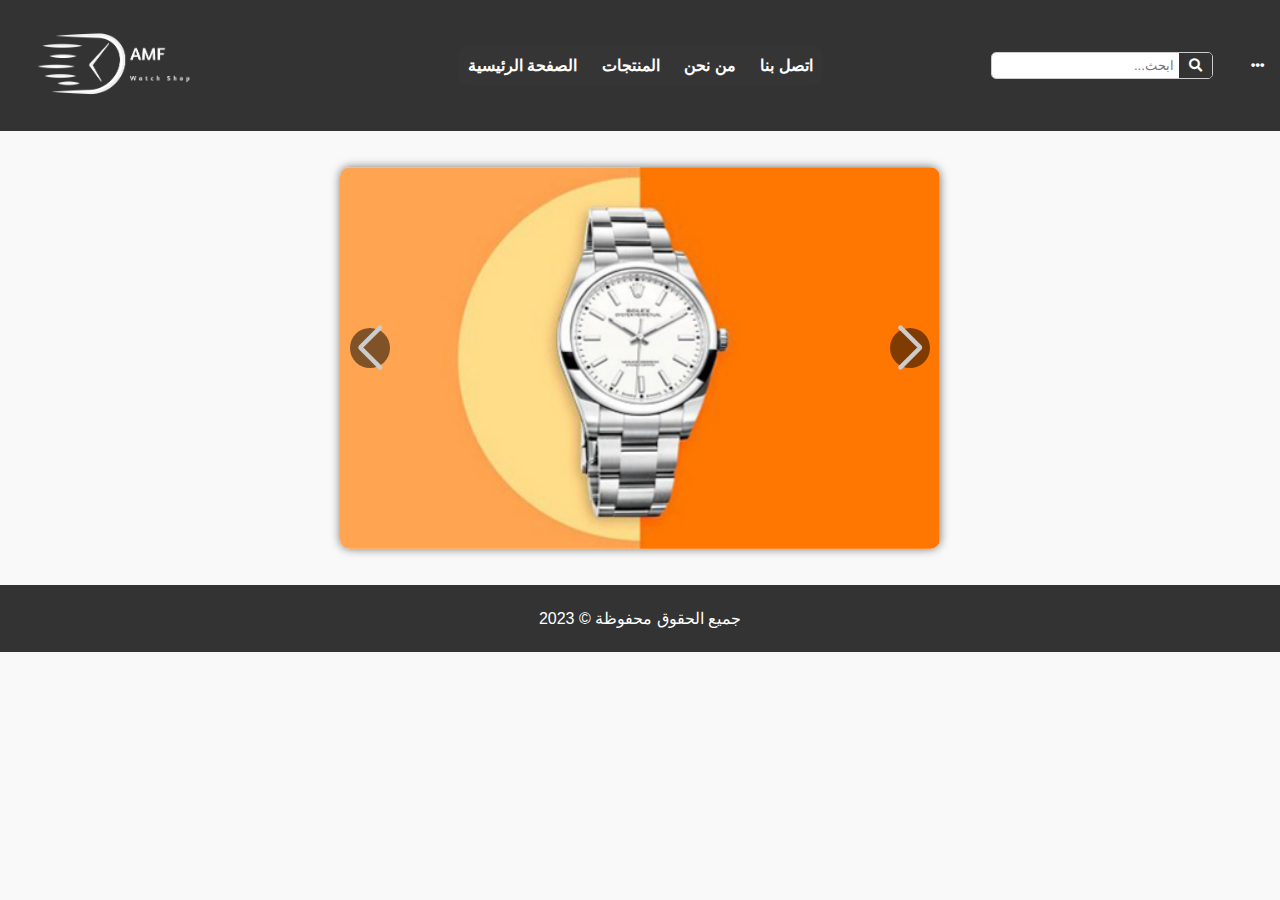
<file: MoumenProject/index.html>
<!DOCTYPE html>
<html lang="en">

<head>
  <meta charset="UTF-8">
  <meta name="viewport" content="width=device-width, initial-scale=1.0">
  <title>الرئيسية</title>
  <link rel="stylesheet" href="https://unpkg.com/swiper/swiper-bundle.min.css" />
  <link rel="stylesheet" href="css/stylesSlideshow.css">
  <link rel="stylesheet" href="css/styles.css">
  <link rel="stylesheet" href="https://cdnjs.cloudflare.com/ajax/libs/font-awesome/5.15.4/css/all.min.css">
</head>
<body>
  <header class="header">
    <div class="logo">
      <a href="#"><img src="images/logoW.png" alt="شعار الموقع" width="200" height="auto"></a>
    </div>
    <nav class="menu">
      <ul>
        <li><a href="#">الصفحة الرئيسية</a></li>
        <li><a href="products.html">المنتجات</a></li>
        <li><a href="aboutUs.html">من نحن</a></li>
        <li><a href="callUs.html">اتصل بنا</a></li>
      </ul>
    </nav>

    <div class="search-box">
        <input type="text" id="searchInput" placeholder="ابحث..." dir="rtl" />
        <button class="search-button" id="searchButton"><i class="fas fa-search"></i></button>
    </div>&ThinSpace;&ThinSpace;&ThinSpace;&ThinSpace;&ThinSpace;&ThinSpace;&ThinSpace;&ThinSpace;&ThinSpace;&ThinSpace;

    <div class="social-icons">
      <button id="socialButton"><i class="fas fa-ellipsis-h"></i></button>
      <div class="popup" id="popup">
        <a href="https://www.facebook.com/zuck/?locale=ar_AR" target="_blank"><i class="fab fa-facebook-f"></i></a>
        <a href="https://twitter.com/elonmusk?ref_src=twsrc%5Egoogle%7Ctwcamp%5Eserp%7Ctwgr%5Eauthor" target="_blank"><i class="fab fa-twitter"></i></a>
        <a href="https://www.instagram.com/cristiano/?hl=ar" target="_blank"><i class="fab fa-instagram"></i></a>
      </div>
    </div>
    </header>

  <!-- <br> -->
<br><br>
  <div class="slideshow-container">
    <div class="swiper-wrapper">
      <div class="swiper-slide">
        <a href="https://www.gq-magazine.co.uk/article/what-is-an-automatic-watch" target="_blank"><img src="images/image1.jpg" alt="Image 1"></a>
      </div>
      <div class="swiper-slide">
        <a href="https://www.gearpatrol.com/watches/a2242/bamford-watch-department/" target="_blank"><img src="images/image2.jpg" alt="Image 2"></a>
      </div>
      <div class="swiper-slide">
        <a href="https://www.rolex.com/ar/watches/submariner/all-models" target="_blank"><img src="images/image3.jpg" alt="Image 3"></a>
      </div>
    </div>
    
    <div class="swiper-button-prev"></div>
    <div class="swiper-button-next"></div>
  </div><br><br>
  <footer>
    <div class="footer-content">
      <p>2023 &copy; جميع الحقوق محفوظة</p>
    </div>
  </footer>

  <script src="https://unpkg.com/swiper/swiper-bundle.min.js"></script>
  <script src="Javascript/productScripts.js"></script>
  <script src="Javascript/script.js"></script>
</body>
</html>
</file>
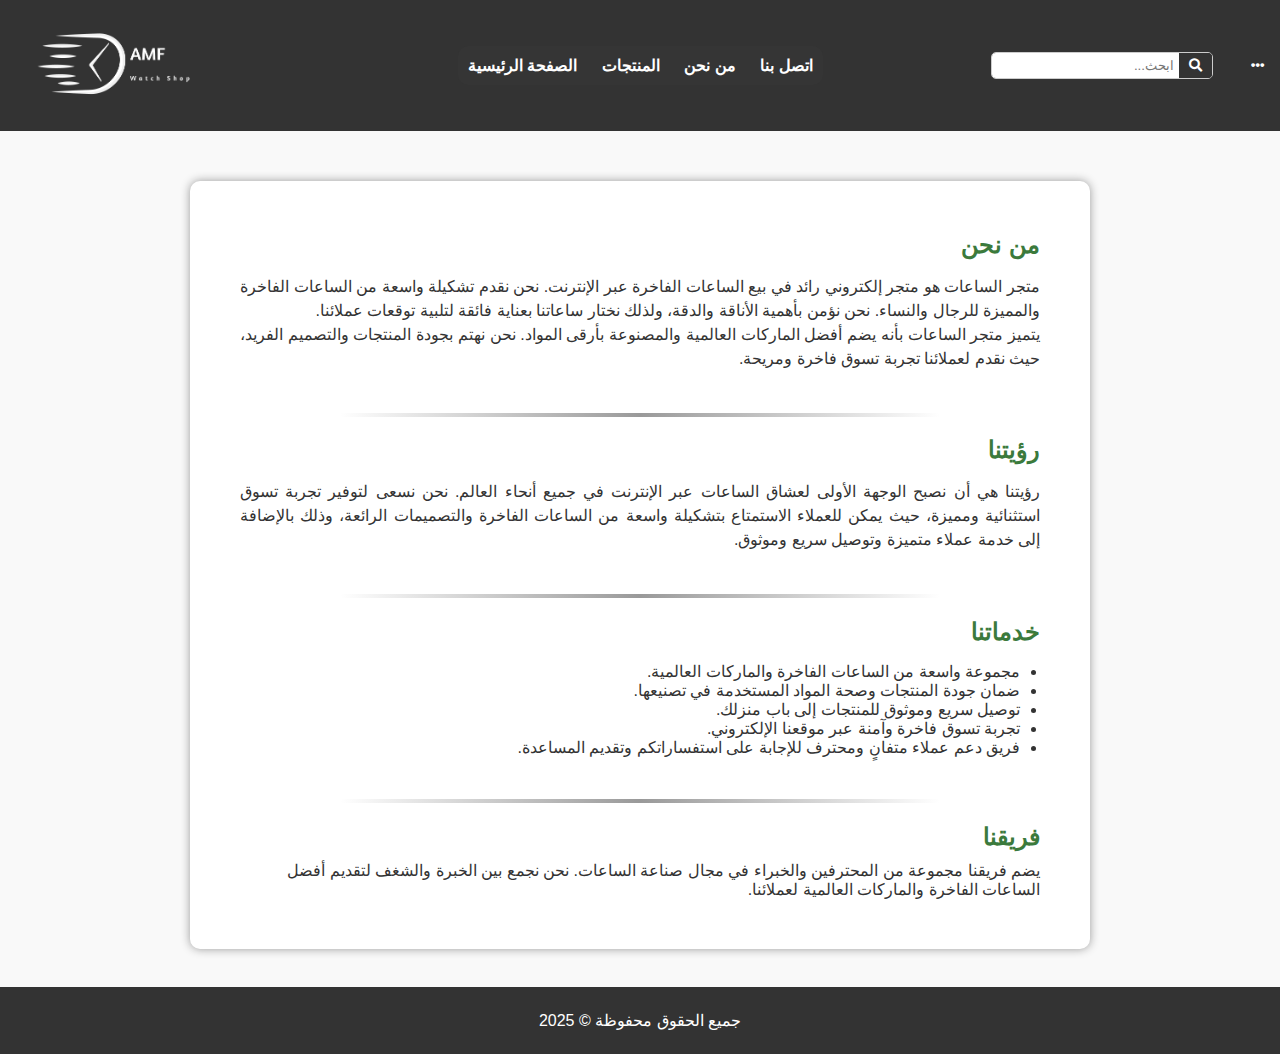
<file: MoumenProject/aboutUs.html>
<!DOCTYPE html>
<html lang="ar">
<head>
  <meta charset="UTF-8">
  <title>معلومات عنا</title>
  <link rel="stylesheet" href="css/aboutUs.css">
  <link rel="stylesheet" href="css/styles.css">
  <link rel="stylesheet" href="https://cdnjs.cloudflare.com/ajax/libs/font-awesome/5.15.4/css/all.min.css">
</head>
<body>
    <header class="header">
        <div class="logo">
          <a href="index.html"><img src="images/logoW.png" alt="شعار الموقع" width="200" height="auto"></a>
        </div>
        <nav class="menu">
          <ul>
            <li><a href="index.html">الصفحة الرئيسية</a></li>
            <li><a href="products.html">المنتجات</a></li>
            <li><a href="#">من نحن</a></li>
            <li><a href="callUs.html">اتصل بنا</a></li>
          </ul>
        </nav>
    
        <div class="search-box">
            <input type="text" id="searchInput" placeholder="ابحث..." dir="rtl" />
            <button class="search-button" id="searchButton"><i class="fas fa-search"></i></button>
        </div>&ThinSpace;&ThinSpace;&ThinSpace;&ThinSpace;&ThinSpace;&ThinSpace;&ThinSpace;&ThinSpace;&ThinSpace;&ThinSpace;
    
        <div class="social-icons">
          <button id="socialButton"><i class="fas fa-ellipsis-h"></i></button>
          <div class="popup" id="popup">
            <a href="https://www.facebook.com/zuck/?locale=ar_AR" target="_blank"><i class="fab fa-facebook-f"></i></a>
            <a href="https://twitter.com/elonmusk?ref_src=twsrc%5Egoogle%7Ctwcamp%5Eserp%7Ctwgr%5Eauthor" target="_blank"><i class="fab fa-twitter"></i></a>
            <a href="https://www.instagram.com/cristiano/?hl=ar" target="_blank"><i class="fab fa-instagram"></i></a>
          </div>
        </div>
        </header>




  <main>
    <section>
      <h2>من نحن</h2>
      <p class="pp">
        متجر الساعات هو متجر إلكتروني رائد في بيع الساعات الفاخرة عبر الإنترنت. نحن نقدم تشكيلة واسعة من الساعات الفاخرة والمميزة للرجال والنساء. نحن نؤمن بأهمية الأناقة والدقة، ولذلك نختار ساعاتنا بعناية فائقة لتلبية توقعات عملائنا.<br>
        يتميز متجر الساعات بأنه يضم أفضل الماركات العالمية والمصنوعة بأرقى المواد. نحن نهتم بجودة المنتجات والتصميم الفريد، حيث نقدم لعملائنا تجربة تسوق فاخرة ومريحة.
      </p>
    </section><br><hr>

    <section>
      <h2>رؤيتنا</h2>
      <p class="pp">
        رؤيتنا هي أن نصبح الوجهة الأولى لعشاق الساعات عبر الإنترنت في جميع أنحاء العالم. نحن نسعى لتوفير تجربة تسوق استثنائية ومميزة، حيث يمكن للعملاء الاستمتاع بتشكيلة واسعة من الساعات الفاخرة والتصميمات الرائعة، وذلك بالإضافة إلى خدمة عملاء متميزة وتوصيل سريع وموثوق.
      </p>
    </section><br><hr>

    <section>
      <h2>خدماتنا</h2>
      <ul>
        <li>مجموعة واسعة من الساعات الفاخرة والماركات العالمية.</li>
        <li>ضمان جودة المنتجات وصحة المواد المستخدمة في تصنيعها.</li>
        <li>توصيل سريع وموثوق للمنتجات إلى باب منزلك.</li>
        <li>تجربة تسوق فاخرة وآمنة عبر موقعنا الإلكتروني.</li>
        <li>فريق دعم عملاء متفانٍ ومحترف للإجابة على استفساراتكم وتقديم المساعدة.</li>
      </ul>
    </section><br><hr>

    <section>
        <h2>فريقنا</h2>
        <div class="team-member">
          <p>يضم فريقنا مجموعة من المحترفين والخبراء في مجال صناعة الساعات. نحن نجمع بين الخبرة والشغف لتقديم أفضل الساعات الفاخرة والماركات العالمية لعملائنا.</p>
        </div>
      </section>      
  </main><br>

  <footer>
    <div class="footer-content">
      <p>2025 &copy; جميع الحقوق محفوظة</p>
    </div>
  </footer>

  
  <script src="Javascript/script.js"></script>


</body>
</html>
</file>
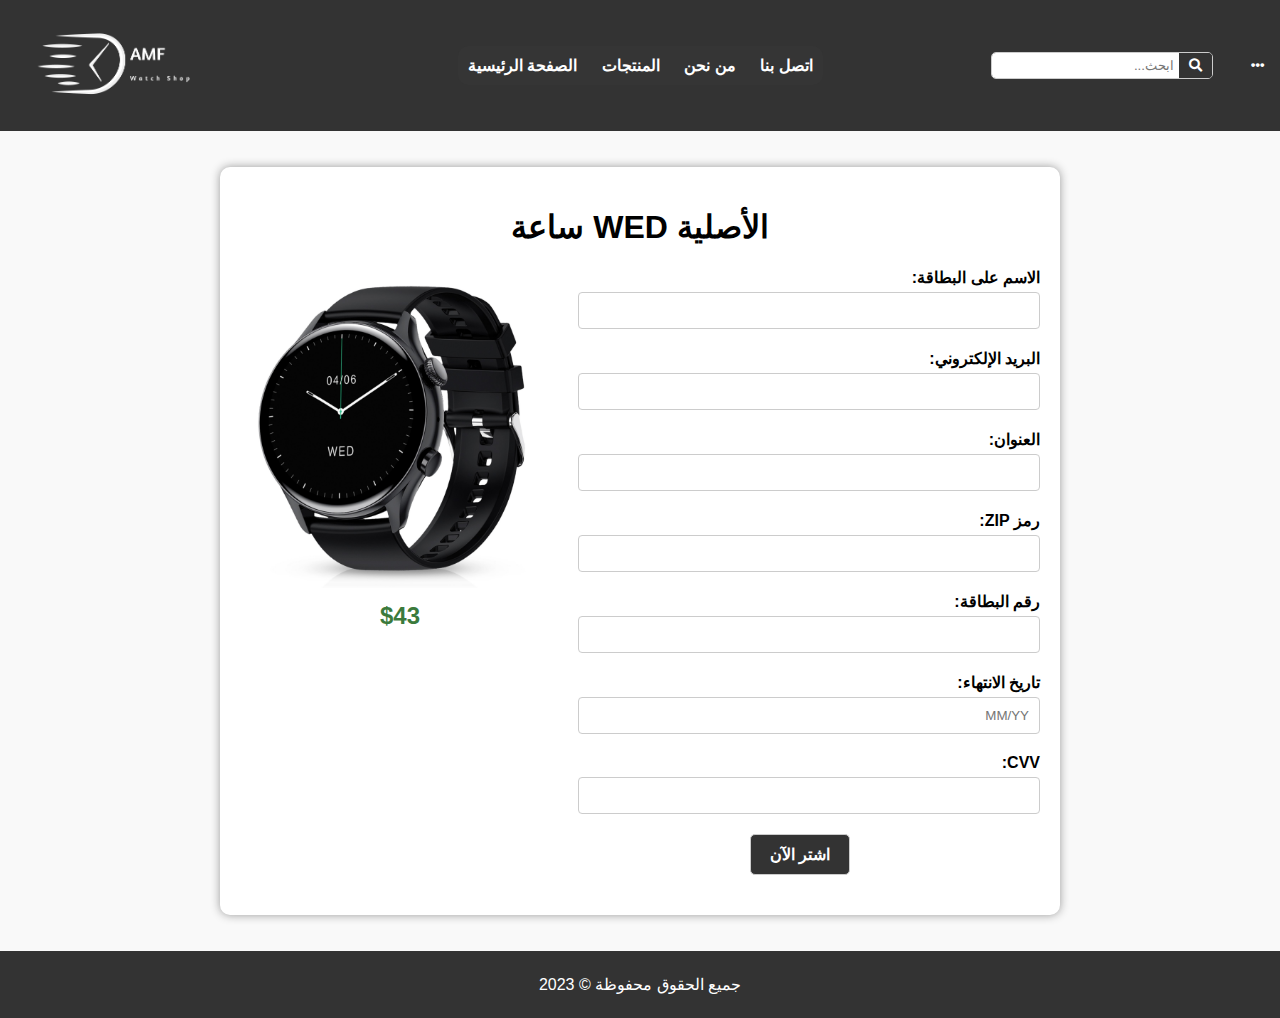
<file: MoumenProject/buying.html>
<!DOCTYPE html>
<html>
<head>
  <title>شرائ المنتج</title>
  <link rel="stylesheet" href="css/buying.css">
  <link rel="stylesheet" href="css/styles.css">
  <link rel="stylesheet" href="https://cdnjs.cloudflare.com/ajax/libs/font-awesome/5.15.4/css/all.min.css">

</head>
<body>
  <header class="header">
    <div class="logo">
      <a href="index.html"><img src="images/logoW.png" alt="شعار الموقع" width="200" height="auto"></a>
    </div>
    <nav class="menu">
      <ul>
        <li><a href="index.html">الصفحة الرئيسية</a></li>
        <li><a href="products.html">المنتجات</a></li>
        <li><a href="aboutUs.html">من نحن</a></li>
        <li><a href="callUs.html">اتصل بنا</a></li>
      </ul>
    </nav>

    <div class="search-box">
        <input type="text" id="searchInput" placeholder="ابحث..." dir="rtl" />
        <button class="search-button" id="searchButton"><i class="fas fa-search"></i></button>
    </div>&ThinSpace;&ThinSpace;&ThinSpace;&ThinSpace;&ThinSpace;&ThinSpace;&ThinSpace;&ThinSpace;&ThinSpace;&ThinSpace;

    <div class="social-icons">
      <button id="socialButton"><i class="fas fa-ellipsis-h"></i></button>
      <div class="popup" id="popup">
        <a href="https://www.facebook.com/zuck/?locale=ar_AR" target="_blank"><i class="fab fa-facebook-f"></i></a>
        <a href="https://twitter.com/elonmusk?ref_src=twsrc%5Egoogle%7Ctwcamp%5Eserp%7Ctwgr%5Eauthor" target="_blank"><i class="fab fa-twitter"></i></a>
        <a href="https://www.instagram.com/cristiano/?hl=ar" target="_blank"><i class="fab fa-instagram"></i></a>
      </div>
    </div>
    </header>



    <br><br>
  <div class="container">
    <h1>ساعة WED الأصلية</h1>
    <div class="payment-form">
      <div class="product-info">
        <div class="product-image">
          <img src="images/product1.jpg" alt="صورة المنتج">
        </div>
        <h2 class="product-price">$43</h2>
      </div>
      <div class="form-fields">
        <div class="input-group">
          <label for="name">الاسم على البطاقة:</label>
          <input type="text" id="name" name="name" required>
        </div>
        <div class="input-group">
          <label for="email">البريد الإلكتروني:</label>
          <input type="email" id="email" name="email" required>
        </div>
        <div class="input-group">
          <label for="address">العنوان:</label>
          <input type="text" id="address" name="address" required>
        </div>
        <div class="input-group">
          <label for="zip">رمز ZIP:</label>
          <input type="text" id="zip" name="zip" required>
        </div>
        <div class="input-group">
          <label for="card-number">رقم البطاقة:</label>
          <input type="text" id="card-number" name="card-number" required>
        </div>
        <div class="input-group">
          <label for="expiry-date">تاريخ الانتهاء:</label>
          <input type="text" id="expiry-date" name="expiry-date" placeholder="MM/YY" required>
        </div>
        <div class="input-group">
          <label for="cvv">CVV:</label>
          <input type="number" id="cvv" name="cvv" required>
        </div>
        <div class="input-group">
          <input type="submit" value="اشتر الآن">
        </div>
      </div>
    </div>
  </div><br>
  <br>
  <footer>
    <div class="footer-content">
      <p>2023 &copy; جميع الحقوق محفوظة</p>
    </div>
  </footer>

  <script src="Javascript/buying.js"></script>
  <script src="Javascript/script.js"></script>
</body>
</html>
</file>
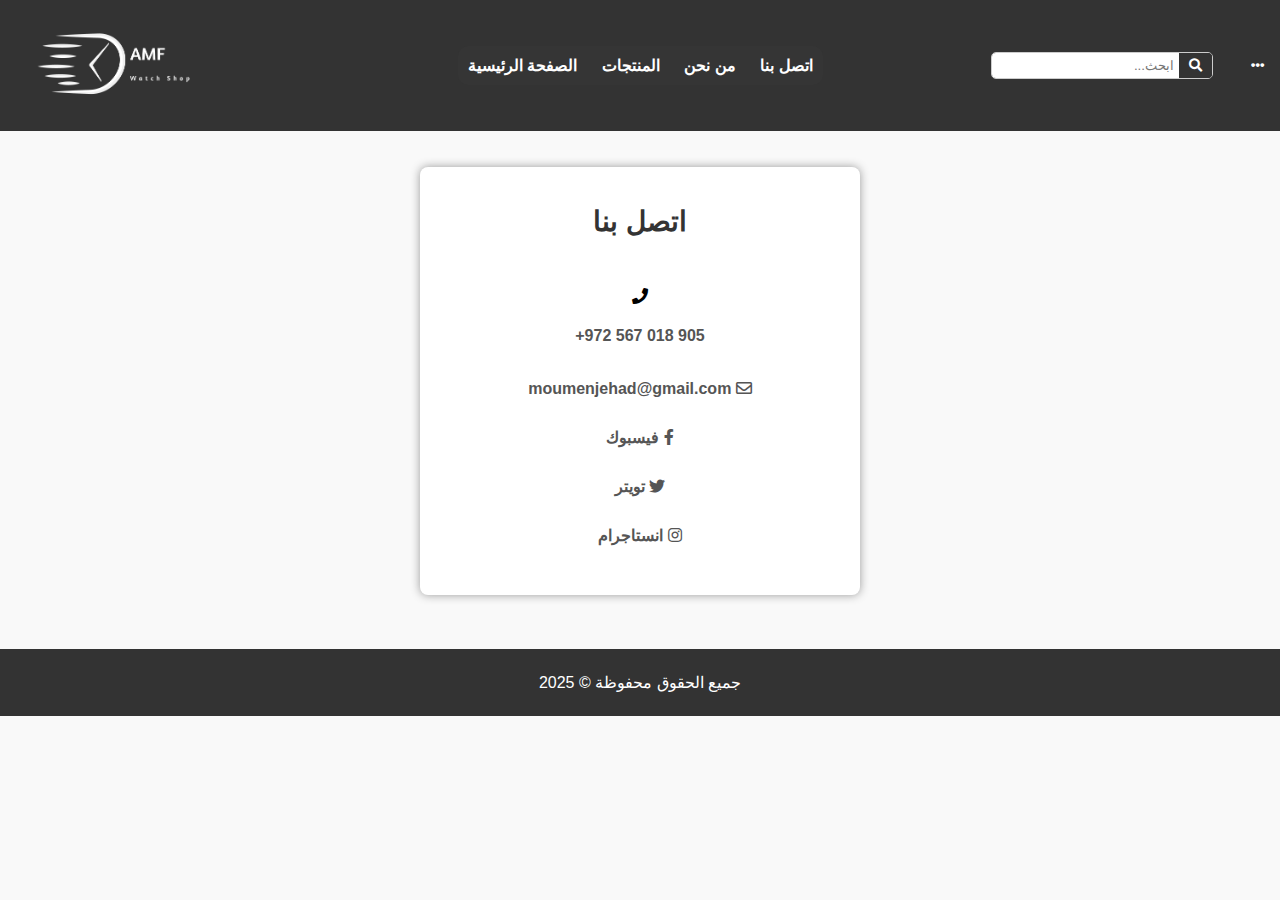
<file: MoumenProject/callUs.html>
<!DOCTYPE html>
<html>
  <head>
    <title>اتصل بنا</title>
    <link
      rel="stylesheet"
      href="https://cdnjs.cloudflare.com/ajax/libs/font-awesome/5.15.3/css/all.min.css"
    />
    <link rel="stylesheet" href="css/callUs.css" />
    <link rel="stylesheet" href="css/styles.css" />
  </head>
  <body>
    <header class="header">
      <div class="logo">
        <a href="index.html"
          ><img
            src="images/logoW.png"
            alt="شعار الموقع"
            width="200"
            height="auto"
        /></a>
      </div>
      <nav class="menu">
        <ul>
          <li><a href="index.html">الصفحة الرئيسية</a></li>
          <li><a href="products.html">المنتجات</a></li>
          <li><a href="aboutUs.html">من نحن</a></li>
          <li><a href="#">اتصل بنا</a></li>
        </ul>
      </nav>

      <div class="search-box">
        <input type="text" id="searchInput" placeholder="ابحث..." dir="rtl" />
        <button class="search-button" id="searchButton">
          <i class="fas fa-search"></i>
        </button>
      </div>
      &ThinSpace;&ThinSpace;&ThinSpace;&ThinSpace;&ThinSpace;&ThinSpace;&ThinSpace;&ThinSpace;&ThinSpace;&ThinSpace;

      <div class="social-icons">
        <button id="socialButton"><i class="fas fa-ellipsis-h"></i></button>
        <div class="popup" id="popup">
          <a href="https://www.facebook.com/zuck/?locale=ar_AR" target="_blank"
            ><i class="fab fa-facebook-f"></i
          ></a>
          <a
            href="https://twitter.com/elonmusk?ref_src=twsrc%5Egoogle%7Ctwcamp%5Eserp%7Ctwgr%5Eauthor"
            target="_blank"
            ><i class="fab fa-twitter"></i
          ></a>
          <a
            href="https://www.instagram.com/moumen_jehad/?hl=ar"
            target="_blank"
            ><i class="fab fa-instagram"></i
          ></a>
        </div>
      </div>
    </header>
    <br /><br />

    <div class="bodyCont">
      <div class="container">
        <header class="headerCallUs">
          <h1>اتصل بنا</h1>
        </header>

        <main>
          <section>
            <i class="fas fa-phone"></i>
            <p class="pp" dir="ltr">+972 567 018 905</p>
          </section>

          <section>
            <a class="aa" href="mailto:moumenjehad@gmail.com" target="_blank">
              <i class="far fa-envelope"></i> moumenjehad@gmail.com</a
            >
          </section>

          <section>
            <a
              class="aa"
              href="https://www.facebook.com/moumenjehad/"
              target="_blank"
            >
              <i class="fab fa-facebook-f"></i> فيسبوك</a
            >
          </section>
          <section>
            <a
              class="aa"
              href="https://twitter.com/elonmusk?ref_src=twsrc%5Egoogle%7Ctwcamp%5Eserp%7Ctwgr%5Eauthor"
              target="_blank"
            >
              <i class="fab fa-twitter"></i> تويتر</a
            >
          </section>
          <section>
            <a
              class="aa"
              href="https://www.instagram.com/moumen_jehad/"
              target="_blank"
            >
              <i class="fab fa-instagram"></i> انستاجرام</a
            >
          </section>
        </main>
      </div>
    </div>
    <br /><br /><br />

    <footer>
      <div class="footer-content">
        <p>2025 &copy; جميع الحقوق محفوظة</p>
      </div>
    </footer>

    <script src="Javascript/script.js"></script>
  </body>
</html>
</file>
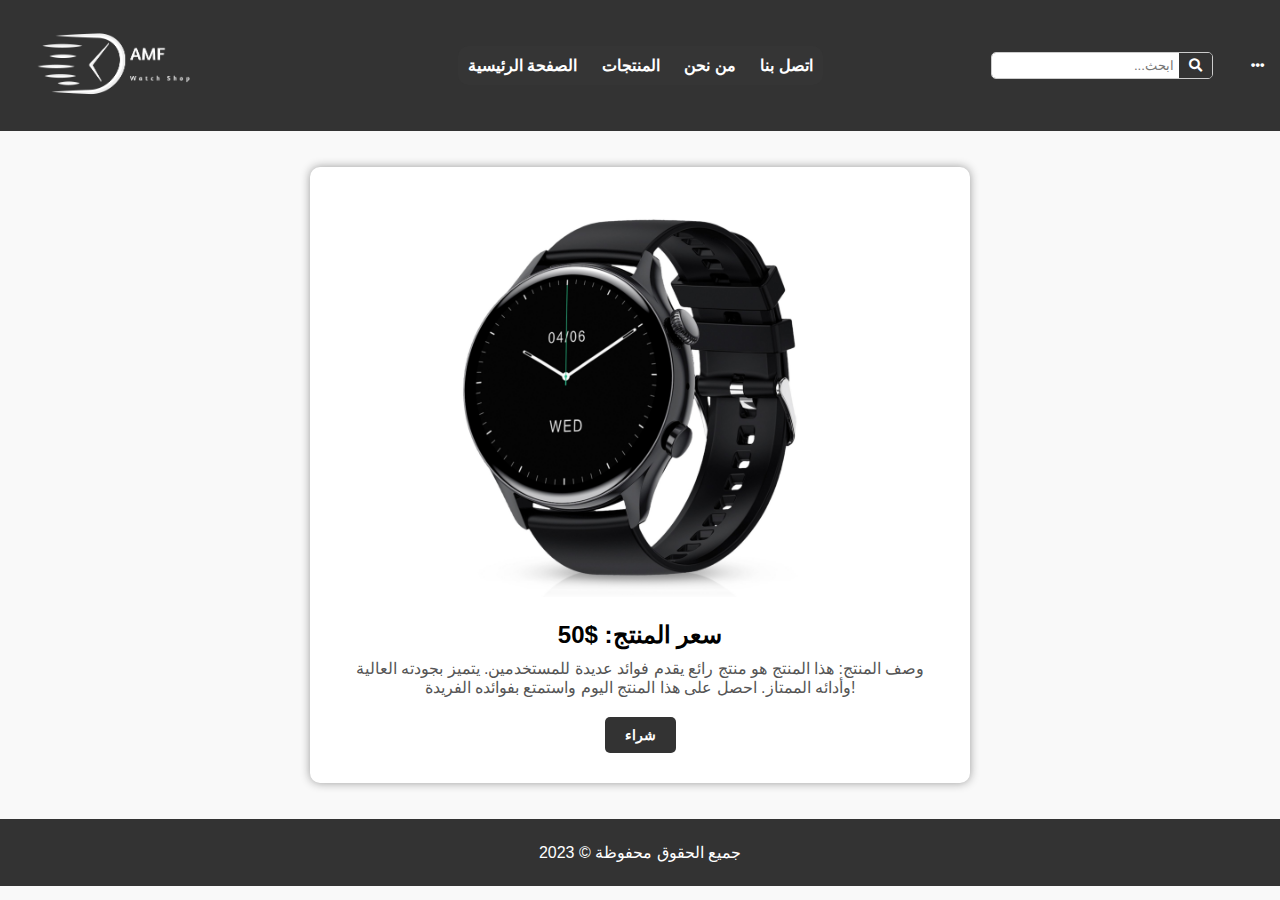
<file: MoumenProject/product-01.html>
<!DOCTYPE html>
<html>
<head>
  <title>تفاصيل المنتج</title>
  <style>
    .product-container {
      text-align: center;
      max-width: 600px;
      margin: 0 auto;
      background-color: #fff;
      padding: 30px;
      border-radius: 10px;
      box-shadow: 0px 0px 10px #999;
    }
    .product-container:hover{
      box-shadow: 0px 0px 10px #777;
    }
    
    .product-image {
      width: 100%;
      max-width: 400px;
      height: auto;
      margin-bottom: 20px;
    }
    
    .product-price {
      font-weight: bold;
      font-size: 24px;
      margin-bottom: 10px;
    }
    
    .product-description {
      margin-bottom: 20px;
      color: #555;
    }
    
    .buy-button {
      display: inline-block;
      padding: 10px 20px;
      background-color: #4CAF50;
      color: white;
      font-size: 16px;
      font-weight: 800;
      text-decoration: none;
      border-radius: 3px;
      transition: background-color 0.3s ease;
    }
    
    .buy-button:hover {
      background-color: #45a049;
    }
  </style>
      <link rel="stylesheet" href="css/styles.css">
      <link rel="stylesheet" href="https://cdnjs.cloudflare.com/ajax/libs/font-awesome/5.15.4/css/all.min.css">
</head>
<body>
    <header class="header">
        <div class="logo">
            <a href="index.html"><img src="images/logoW.png" alt="شعار الموقع" width="200" height="auto"></a>
        </div>
        <nav class="menu">
          <ul>
            <li><a href="index.html">الصفحة الرئيسية</a></li>
            <li><a href="products.html">المنتجات</a></li>
            <li><a href="aboutUs.html">من نحن</a></li>
            <li><a href="callUs.html">اتصل بنا</a></li>
          </ul>
        </nav>
    
        <div class="search-box">
            <input type="text" id="searchInput" placeholder="ابحث..." dir="rtl" />
            <button class="search-button" id="searchButton"><i class="fas fa-search"></i></button>
        </div>&ThinSpace;&ThinSpace;&ThinSpace;&ThinSpace;&ThinSpace;&ThinSpace;&ThinSpace;&ThinSpace;&ThinSpace;&ThinSpace;
    
        <div class="social-icons">
          <button id="socialButton"><i class="fas fa-ellipsis-h"></i></button>
          <div class="popup" id="popup">
            <a href="https://www.facebook.com/zuck/?locale=ar_AR" target="_blank"><i class="fab fa-facebook-f"></i></a>
            <a href="https://twitter.com/elonmusk?ref_src=twsrc%5Egoogle%7Ctwcamp%5Eserp%7Ctwgr%5Eauthor" target="_blank"><i class="fab fa-twitter"></i></a>
            <a href="https://www.instagram.com/cristiano/?hl=ar" target="_blank"><i class="fab fa-instagram"></i></a>
          </div>
        </div>
      </header><br><br>

  <div class="product-container">
    <img class="product-image" src="images/product1.jpg" alt="صورة المنتج">
    <div class="product-price">سعر المنتج: $50</div>
    <div class="product-description">
      وصف المنتج: هذا المنتج هو منتج رائع يقدم فوائد عديدة للمستخدمين. يتميز بجودته العالية وأدائه الممتاز. احصل على هذا المنتج اليوم واستمتع بفوائده الفريدة!
    </div>
    <a class="buy-button" href="buying.html">شراء</a>
  </div>
  <br><br>
  <footer>
    <div class="footer-content">
      <p>2023 &copy; جميع الحقوق محفوظة</p>
    </div>
  </footer>
  <script src="Javascript/script.js"></script>
</body>
</html>
</file>
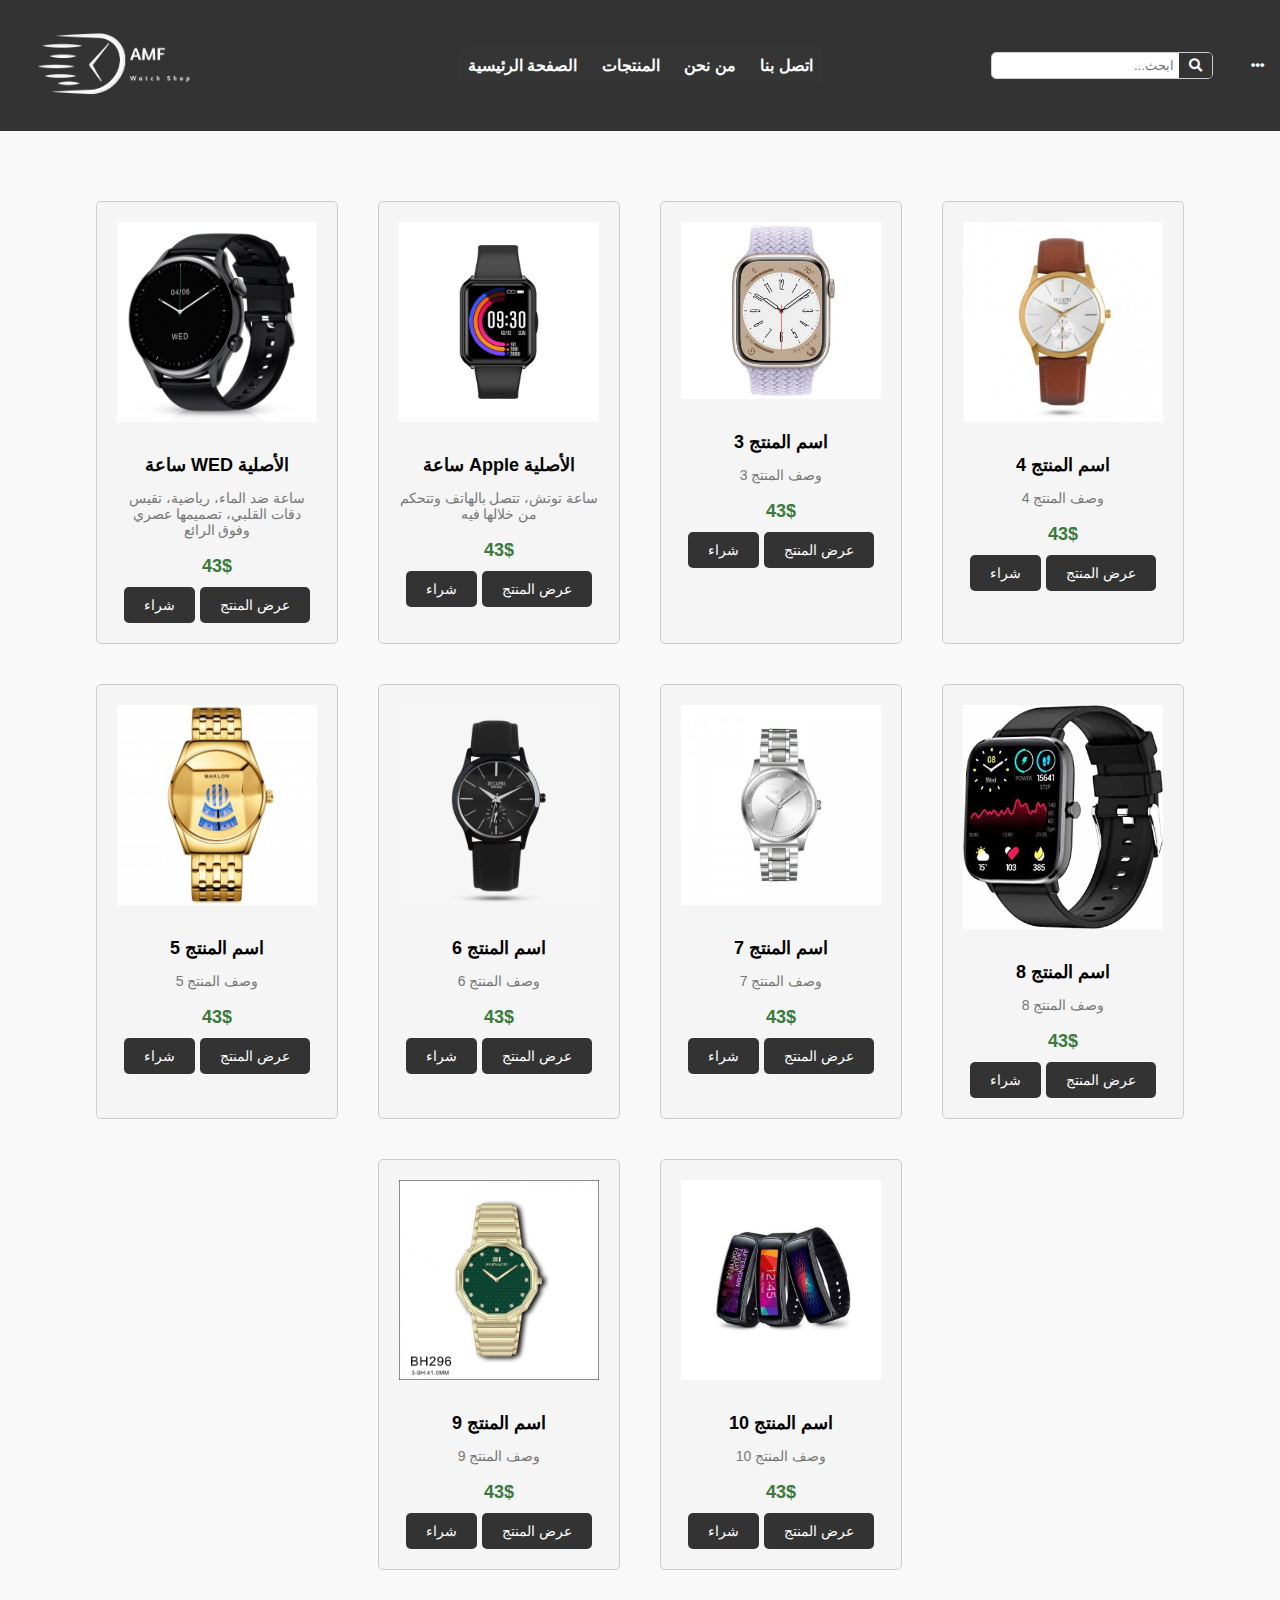
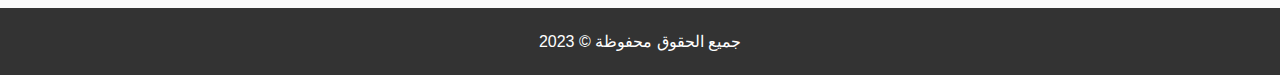
<file: MoumenProject/products.html>
<!DOCTYPE html>
<html lang="en" >
<head>
    <meta charset="UTF-8">
    <meta http-equiv="X-UA-Compatible" content="IE=edge">
    <meta name="viewport" content="width=device-width, initial-scale=1.0">
    <title>منتجاتنا</title>
    <link rel="stylesheet" href="css/styles.css">
    <link rel="stylesheet" href="https://cdnjs.cloudflare.com/ajax/libs/font-awesome/5.15.4/css/all.min.css">
</head>
<body>
  <header class="header">
    <div class="logo">
        <a href="index.html"><img src="images/logoW.png" alt="شعار الموقع" width="200" height="auto"></a>
    </div>
    <nav class="menu">
      <ul>
        <li><a href="index.html">الصفحة الرئيسية</a></li>
        <li><a href="#">المنتجات</a></li>
        <li><a href="aboutUs.html">من نحن</a></li>
        <li><a href="callUs.html">اتصل بنا</a></li>
      </ul>
    </nav>

    <div class="search-box">
        <input type="text" id="searchInput" placeholder="ابحث..." dir="rtl" />
        <button class="search-button" id="searchButton"><i class="fas fa-search"></i></button>
    </div>&ThinSpace;&ThinSpace;&ThinSpace;&ThinSpace;&ThinSpace;&ThinSpace;&ThinSpace;&ThinSpace;&ThinSpace;&ThinSpace;

    <div class="social-icons">
      <button id="socialButton"><i class="fas fa-ellipsis-h"></i></button>
      <div class="popup" id="popup">
        <a href="https://www.facebook.com/zuck/?locale=ar_AR" target="_blank"><i class="fab fa-facebook-f"></i></a>
        <a href="https://twitter.com/elonmusk?ref_src=twsrc%5Egoogle%7Ctwcamp%5Eserp%7Ctwgr%5Eauthor" target="_blank"><i class="fab fa-twitter"></i></a>
        <a href="https://www.instagram.com/cristiano/?hl=ar" target="_blank"><i class="fab fa-instagram"></i></a>
      </div>
    </div>


  </header>


    <main>
        <div class="featured-products">
            <div class="product">
                <img src="images/product1.jpg" alt="منتج 1">
                <h3>ساعة WED الأصلية</h3>
                <p>ساعة ضد الماء، رياضية، تقيس دقات القلبي، تصميمها عصري وفوق الرائع</p>
                <h3 class="price">43$</h3>
                <div class="product-buttons">
                    <button class="buy-button"><a href="buying.html">شراء</a></button>
                    <button class="view-button"><a href="product-01.html">عرض المنتج</a></button>
                </div>
            </div>

            <div class="product">
                <img src="images/product2.jpg" alt="منتج 2">
                <h3>ساعة Apple الأصلية</h3>
                <p>ساعة توتش، تتصل بالهاتف وتتحكم من خلالها فيه</p>
                <h3 class="price">43$</h3>
                <div class="product-buttons">
                    <button class="buy-button">شراء</button>
                    <button class="view-button"><a href="">عرض المنتج</a></button>
                </div>
            </div>
            
            <div class="product">
                <img src="images/product3.jpg" alt="منتج 3">
                <h3>اسم المنتج 3</h3>
                <p>وصف المنتج 3</p>
                <h3 class="price">43$</h3> 
                <div class="product-buttons">
                    <button class="buy-button">شراء</button>
                    <button class="view-button"><a href="">عرض المنتج</a></button>
                </div>
            </div>

            <div class="product">
                <img src="images/product4.jpg" alt="منتج 4">
                <h3>اسم المنتج 4</h3>
                <p>وصف المنتج 4</p>
                <h3 class="price">43$</h3>
                <div class="product-buttons">
                    <button class="buy-button">شراء</button>
                    <button class="view-button"><a href="">عرض المنتج</a></button>
                </div>
            </div>

            <div class="product">
                <img src="images/product5.jpg" alt="منتج 5">
                <h3>اسم المنتج 5</h3>
                <p>وصف المنتج 5</p>
                <h3 class="price">43$</h3>
                <div class="product-buttons">
                    <button class="buy-button">شراء</button>
                    <button class="view-button"><a href="">عرض المنتج</a></button>
                </div>
            </div>

            <div class="product">
                <img src="images/product6.jpg" alt="منتج 6">
                <h3>اسم المنتج 6</h3>
                <p>وصف المنتج 6</p>
                <h3 class="price">43$</h3>
                <div class="product-buttons">
                    <button class="buy-button">شراء</button>
                    <button class="view-button"><a href="">عرض المنتج</a></button>
                </div>
            </div>

            <div class="product">
                <img src="images/product7.jpg" alt="منتج 7">
                <h3>اسم المنتج 7</h3>
                <p>وصف المنتج 7</p>
                <h3 class="price">43$</h3>
                <div class="product-buttons">
                    <button class="buy-button">شراء</button>
                    <button class="view-button"><a href="">عرض المنتج</a></button>
                </div>
            </div>

            <div class="product">
                <img src="images/product8.jpg" alt="منتج 8">
                <h3>اسم المنتج 8</h3>
                <p>وصف المنتج 8</p>
                <h3 class="price">43$</h3>
                <div class="product-buttons">
                    <button class="buy-button">شراء</button>
                    <button class="view-button"><a href="">عرض المنتج</a></button>
                </div>
            </div>

            <div class="product">
                <img src="images/product9.jpg" alt="منتج 9">
                <h3>اسم المنتج 9</h3>
                <p>وصف المنتج 9</p>
                <h3 class="price">43$</h3>
                <div class="product-buttons">
                    <button class="buy-button">شراء</button>
                    <button class="view-button"><a href="">عرض المنتج</a></button>
                </div>
            </div>

            <div class="product">
                <img src="images/product10.jpg" alt="منتج 10">
                <h3>اسم المنتج 10</h3>
                <p>وصف المنتج 10</p>
                <h3 class="price">43$</h3>
                <div class="product-buttons">
                    <button class="buy-button">شراء</button>
                    <button class="view-button"><a href="">عرض المنتج</a></button>
                </div>
            </div>
        </div>
    </main>


    <script src="Javascript/script.js"></script>

    <br>
    <footer>
      <div class="footer-content">
        <p>2023 &copy; جميع الحقوق محفوظة</p>
      </div>
    </footer>
</body>
</html>
</file>
<file: MoumenProject/css/stylesSlideshow.css>
@import url('https://fonts.googleapis.com/css2?family=Roboto:wght@400;700&display=swap');
.slideshow-container {
  position: relative;
  max-width: 600px;
  margin: 0 auto;
  overflow: hidden;
  box-shadow: 0px 0px 10px #777;
  border-radius: 10px;
}
.slideshow-container:hover{
  box-shadow: 0px 0px 10px #555;
}

.swiper-slide img {
  display: block;
  width: 100%;
  height: auto;
  object-fit: cover;
}

.swiper-button-prev,
.swiper-button-next {
  position: absolute;
  top: 50%;
  transform: translateY(-20%);
  width: 40px;
  height: 40px;
  background-color: rgba(0, 0, 0, 0.5);
  color: #ccc;
  font-weight: 800;
  border-radius: 50%;
  justify-content: center;
  transition: background-color 0.3s ease;
}

.swiper-button-prev:hover,
.swiper-button-next:hover {
  background-color: rgba(0, 0, 0, 0.7);
  color: #3b7a3c;
}
</file>
<file: MoumenProject/css/styles.css>
body{
    font-family: Arial, sans-serif;
    margin: 0;
    padding: 0;
    background-color: #f9f9f9;  
}
  
  .header {
    background-color: #333;
    color: #fff;
    padding: 10px;
    display: flex;
    align-items: center;
  }
  
  .logo {
    flex: 0 0 auto;
    margin-left: 25px;
  }
  
  .logo img {
    max-width: 80%;
    height: auto;
  }


  .menu{
    position: absolute;
    margin-left: 35%;
    box-shadow: 0px 0px 0px rgba(0, 0, 0, 0.0);
    background-color: #353535;
    border-radius: 10px;
    padding: 10px 0px;
  }
  .menu:hover{
    box-shadow: 0px 0px 7px rgba(0, 0, 0, 0.3);
  }


  .menu ul {
    list-style-type: none;
    margin: 0;
    padding: 0;
  }
  
  .menu ul li {
    display: inline;
    font-weight: 600;
  }
  
  .menu ul li a {
    text-decoration: none;
    color: #fff;
    padding: 10px;
    border-radius: 10px;
    transition: background-color 0.3s ease;
  }
  
  .menu ul li a:hover {
    background-color: #3b7a3c;
  }
  
  .search-box {
    margin-left: 60%;
    display: flex;
    align-items: center;
    border: 1px solid #ccc;
    border-radius: 5px;
    overflow: hidden;
  }
  
  .search-box input[type="text"] {
    flex: 1;
    padding: 5px;
    border: none;
    border-radius: 0;
    
  }
  
  .search-box .search-button {
    padding: 5px 10px;
    background-color: #333;
    color: #fff;
    border: none;
    cursor: pointer;
    transition: background-color 0.3s ease;

  }
.search-button:hover{
    background-color: #3b7a3c;
}

  .social-icons {
    position: relative;
    display: inline-block;
  }
  
  .social-icons button {
    background-color: transparent;
    border: none;
    color: #fff;
    cursor: pointer;
  }

  .popup {
    display: none;
    position: absolute;
    top: calc(100% + 5px);
    right: auto;
    background-color: #f9f9f9;
    padding: 5px;
    border: 1px solid #ccc;
    border-radius: 5px;
    box-shadow: 0 2px 5px rgba(0, 0, 0, 0.3);
    z-index: 1;
    text-align: center;
    white-space: nowrap; 
  }
  
  .popup.show {
    display: block;
  }
  
  .popup a {
    display: flex;
    align-items: center;
    padding: 5px;
    text-decoration: none;
    color: #333;
    border-radius: 5px;
    transition: background-color 0.3s ease;
  }
  
  .popup a:hover {
    color: #fff;
    background-color: #3b7a3c;
  }

.titH1{
  box-shadow: 0px 0px 10px #777;
  border-radius: 20px;
  width: 240px;
  padding: 1px;
  margin-left: 40%;
  text-align: center;
  color: #333;
  font-size: 26px;
  font-weight: 800;
}
.titH1:hover{
  box-shadow: 0px 0px 10px #333;
}



main{
    margin-top: 50px;
    text-align: center;
}

.featured-products{
    display: flex;
    justify-content: center;
    flex-wrap: wrap;
}

.product{
  position: relative;
    margin: 20px;
    border: 1px solid #ccc;
    padding: 20px;
    width: 200px;
    background-color: #f5f5f5;
    border-radius: 5px;
    transition: transform 0.3s ease-in-out;
}

.product img{
    max-width: 100%;
    height: auto;
    margin-bottom: 10px;
}

.product h3{
    font-size: 18px;
    margin-bottom: 10px;
}

.product p{
    font-size: 14px;
    color: #777;
}

.price{
    color: #3b7a3c;
}

.product:hover{
    transform: scale(1.05);
    box-shadow: 0 0 10px rgba(0, 0, 0, 0.2);
}

.product-buttons{
    margin-top: 10px;
}
a{
  text-decoration: none;
}


.buy-button,
.view-button{
  padding: 10px 20px;
  border-radius: 5px;
  font-size: 14px;
  color: #fff;
  background-color: #333;
  border: none;
  cursor: pointer;
  transition: background-color 0.4s ease-in-out;
}

.buy-button:hover,
.view-button:hover{
    background-color: #3b7a3c;
}

button a{
    color: white;
    text-decoration: none;
}


footer{
  background-color: #333;
  color: #fff;
  padding: 8px;
  display: flexbox;
  align-items: center;
  text-align: center;
}
</file>
<file: MoumenProject/css/aboutUs.css>
main {
    direction: rtl;
    max-width: 800px;
    margin: 20px auto;
    padding: 30px 50px;
    background-color: #fff;
    box-shadow: 0px 0px 10px #999;
    border-radius: 10px;
  }

  hr{
    width: 75%;
    height: 4px;
    border-radius: 10px;
    border: none;
    background-image: linear-gradient(to right, transparent, #999, transparent);
  }
  hr:hover{
    background-image: linear-gradient(to right, transparent, #777, transparent);
  }

  main:hover{
    box-shadow: 0px 0px 10px #777;
  }

  main section{
    text-align: right;
  }

  
  h1 {
    font-size: 30px;
    margin: 0;
  }
  
h2 {
  color: #3b7a3c;
  font-size: 24px;
  margin-bottom: 10px;
}

.pp {
  color: #333;
  line-height: 1.5;
  text-align: justify;
}

ul {
  color: #333;
  padding-right: 20px;
}

.team-member {
  margin-bottom: 20px;
}


.team-member h3 {
  font-size: 18px;
  margin: 0;
}

.team-member p {
  color: #333;
  margin: 0;
}
</file>
<file: MoumenProject/css/buying.css>
body {
    font-family: Arial, sans-serif;
    background-color: #f2f2f2;
    margin: 0;
    padding: 0;
  }
  
  .container {
    border-radius: 10px;
    box-shadow: 0px 0px 10px #999;
    max-width: 800px;
    margin: 0 auto;
    padding: 20px;
    background-color: #fff;
  }
  .container:hover{
    box-shadow: 0px 0px 10px #777;
  }
  
  h1 {
    text-align: center;
  }
  
  .payment-form {
    display: flex;
    justify-content: space-between;
    align-items: flex-start;
    flex-wrap: wrap;
  }
  
  .product-info {
    flex: 0 0 40%;
  }
  
  .product-image {
    text-align: center;
  }
  
  .product-image img {
    max-width: 100%;
    height: auto;
  }
  
  .form-fields {
    direction: rtl;
    flex: 0 0 55%;
  }
  
  .input-group {
    display: flex;
    flex-direction: column;
    margin-bottom: 20px;
  }
  
  .input-group label {
    font-weight: bold;
    margin-bottom: 5px;
  }
  
  .input-group input {
    padding: 10px;
    border: 1px solid #ccc;
    border-radius: 4px;
  }
  
  .input-group input[type="text"],
  .input-group input[type="email"],
  .input-group input[type="number"],
  .input-group input[type="submit"] {
    width: 100%;
  }
  
  .input-group input[type="text"]:focus,
  .input-group input[type="email"]:focus,
  .input-group input[type="number"]:focus {
    outline: none;
    border-color: #80bdff;
    box-shadow: 0 0 5px #80bdff;
  }
  
  .input-group input[type="submit"] {
    background-color: #333;
    margin-right: 190px;
    width: 100px;
    font-size: 16px;
    font-weight: 800;
    border-radius: 5px;
    color: #fff;
    cursor: pointer;
    transition: background-color 0.3s ease;

  }
  
  .input-group input[type="submit"]:hover {
    background-color: #3b7a3c;
  }
  
  .product-price {
    font-size: 24px;
    text-align: center;
    color: #3b7a3c;
    margin-top: 10px;
  }
</file>
<file: MoumenProject/css/callUs.css>
.bodyCont {
    direction: rtl;
    display: flex;
    justify-content: center;
    align-items: center;
  }
  
  .container {
    background-color: #fff;
    border-radius: 8px;
    box-shadow: 0px 0px 10px #999;
    padding: 20px;
    max-width: 400px;
    width: 100%;
  }
  .container:hover{
    box-shadow: 0px 0px 10px #777;
  }
  
  .headerCallUs {
    text-align: center;
    margin-bottom: 20px;
  }
  
  h1 {
    color: #333;
    font-size: 28px;
    font-weight: bold;
    text-transform: uppercase;
  }
  
  main {
    margin-top: 30px;
  }
  
  section {
    margin-bottom: 30px;
  }
  
  h2 {
    color: #666;
    margin-top: 0;
    margin-bottom: 10px;
    font-size: 20px;
  }
  
  .pp {
    text-decoration: none;
    color: #555;
    font-weight: bold;
    padding: 5px;
    border-radius: 5px;
  }
  
  ul {
    list-style-type: none;
    padding: 0;
    margin-top: 0;
  }
  
  li {
    margin-bottom: 10px;
  }
  
  .aa {
    text-decoration: none;
    color: #555;
    font-weight: bold;
    padding: 5px;
    border-radius: 5px;
  }
  
  .aa:hover {
    background-color: #3b7a3c;
    color: #fff;
  }
</file>
